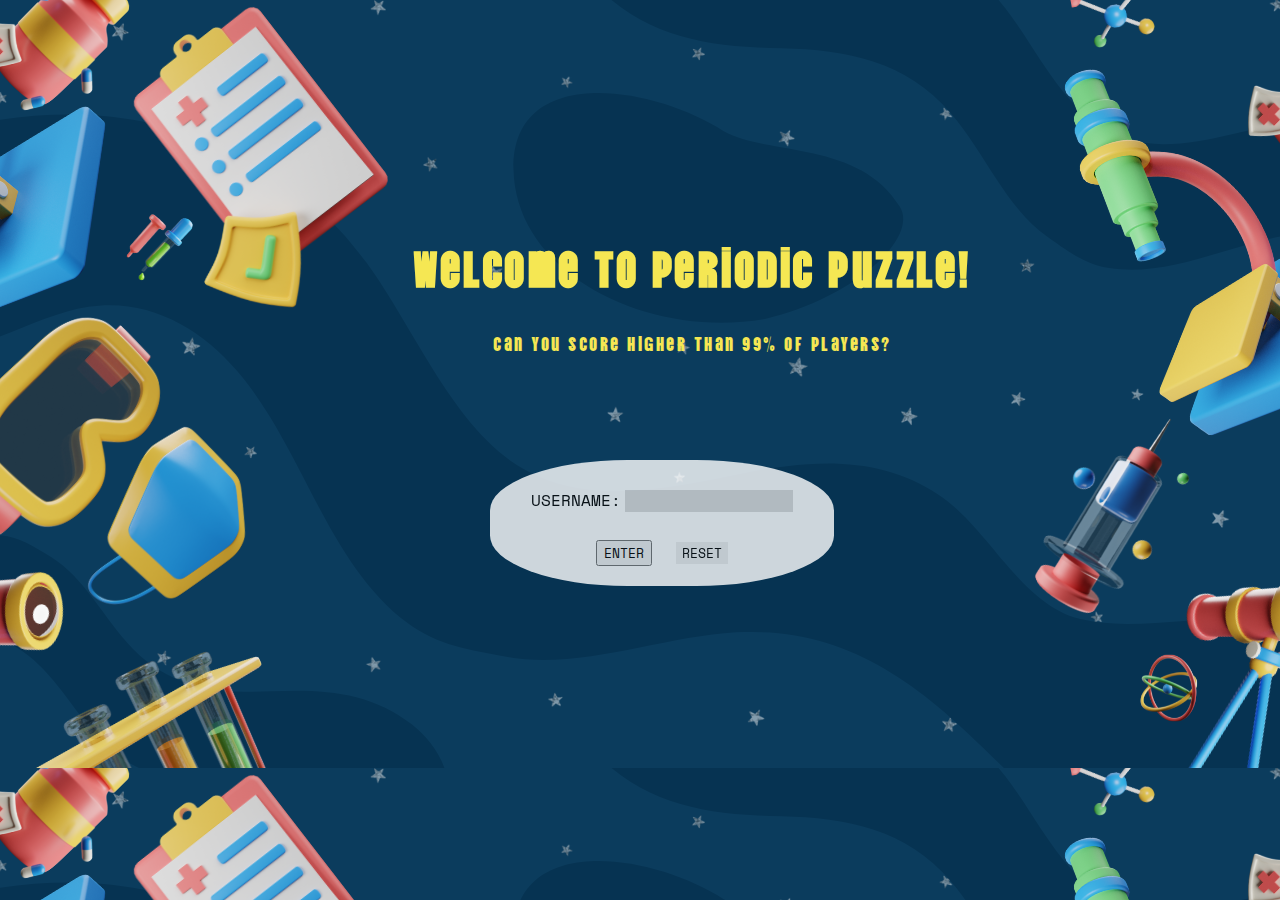
<file: index.html>
<!-- user info page -->

<!DOCTYPE html>
<html>

<head>
  <meta charset="utf-8">
  <meta name="viewport" content="width=device-width">
  <meta name="authors" content="Gabriel, Santos, Tablizo">
  <meta name="lastUpdated" content="05/25/2023">
  <title>Project</title>
  <link href="style.css" rel="stylesheet" type="text/css" />
</head>

<body>
  <div>
    <h2>Welcome to Periodic Puzzle!</h2>
    <p><br>Can you score higher than 99% of players?</p>
  </div>
  <form id='form' action='quiz_webpage/quiz.html'>
    <fieldset>
      <!--<legend>User info</legend>-->
      <br>
      <label for="userName">USERNAME:</label>
      <input type="text" id="userName" required>
      <br><br>
      <button id='submit'>ENTER</button>
      <input type='reset' value='RESET' id='reset'>
    </fieldset>
    
  </form>
  <script src="script.js"></script>
</body>

</html>
</file>
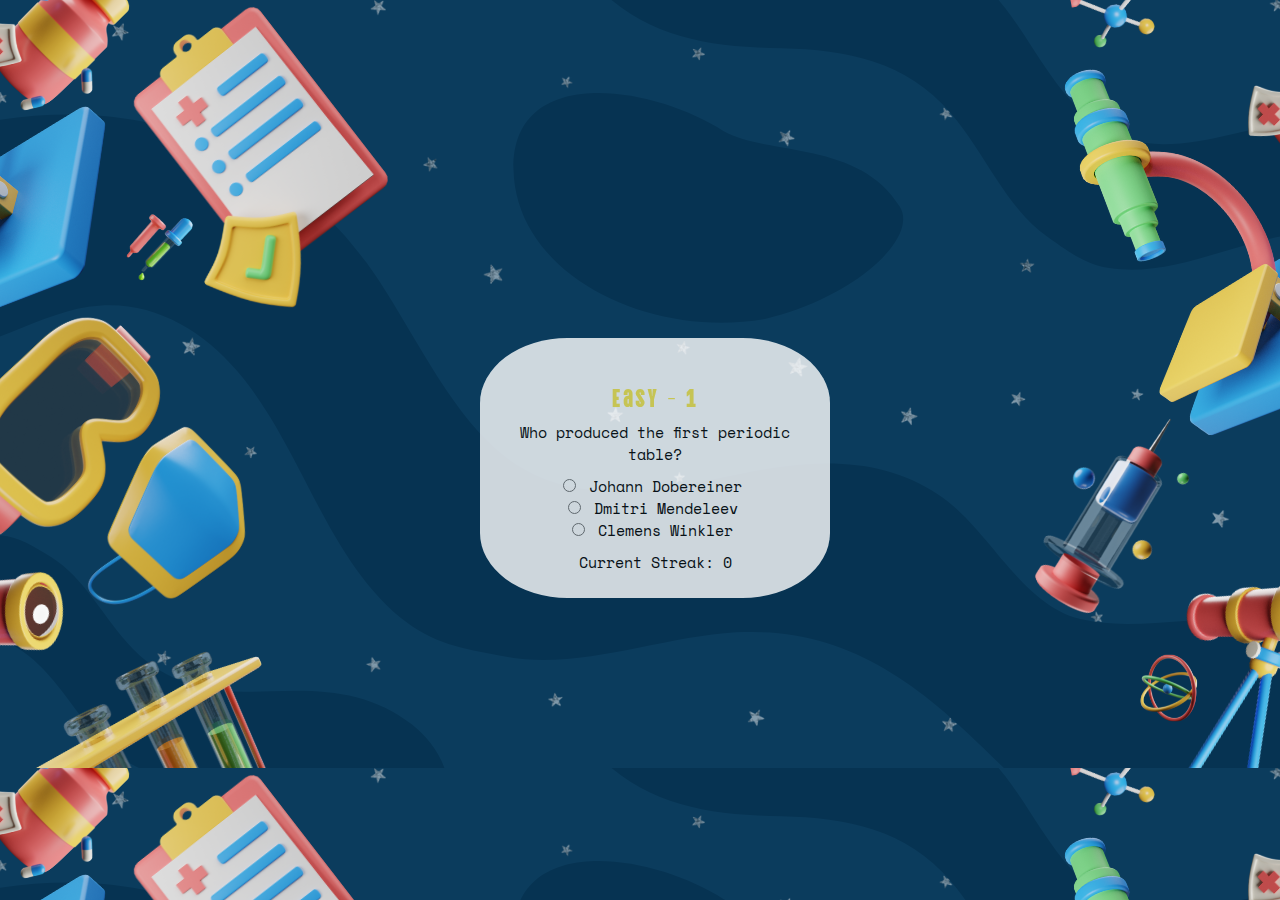
<file: quiz_webpage/quiz.html>
<!-- the actual game page -->

<!DOCTYPE html>
<html>

<head>
  <meta charset="utf-8">
  <meta name="viewport" content="width=device-width">
  <title>Quiz</title>
  <link href="quiz.css" rel="stylesheet" type="text/css" />
</head>

<body>
  <form id='form' action='/summary_webpage/summary.html' method='post'>
    <br><legend><span id='diff'>Easy</span> - <span id='qNum'></span></legend>
    <button type="submit" disabled style="display: none" aria-hidden="true"></button>
    <p id='question'></p>
    <input name='userAns' value='choiceA' type='radio'><span id='choice1'></span><br>
    <input name='userAns' value='choiceB' type='radio'><span id='choice2'></span><br>
    <input name='userAns' value='choiceC' type='radio'><span id='choice3'></span><br>
    <input type='text' id='textDiff'>
    <p id='streakP'>Current Streak: <span id='streakSpan'>0</span></p>
    <p id='uStat'></p>
    <p id='fact'></p>
  </form>
  
  <button id='next'>NEXT</button><br>
  <button id='nextDiff'>SUBMIT</button>
  <script src="quiz.js"></script>
</body>

</html>
</file>
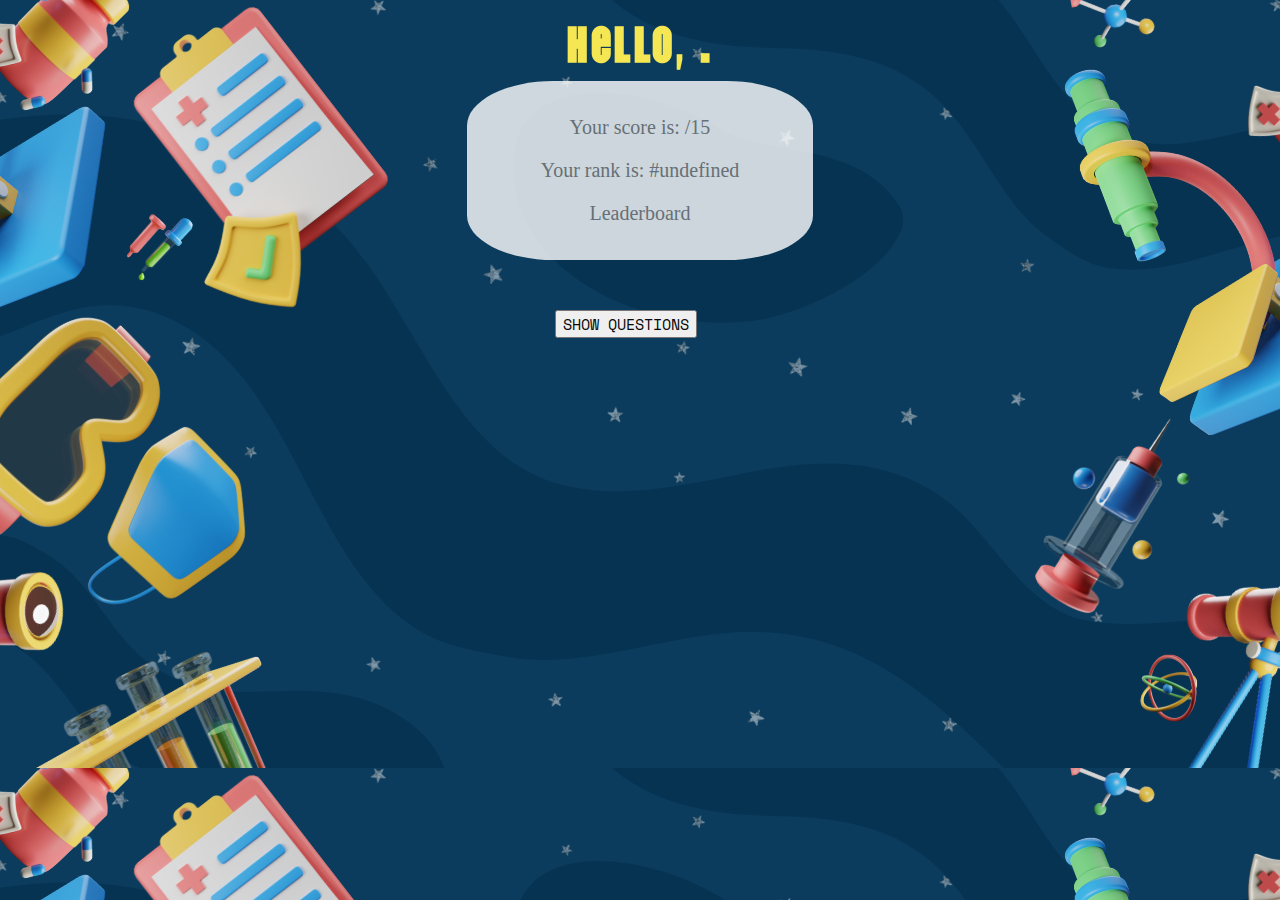
<file: summary_webpage/summary.html>
<!-- summary page -->

<!DOCTYPE html>
<html>

<head>
  <meta charset="utf-8">
  <meta name="viewport" content="width=device-width">
  <title>Summary</title>
  <link href="summary.css" rel="stylesheet" type="text/css"/>
</head>

<body>
  <h3>Hello, <span id='uName'></span>.</h3>
  <div id='summary'>
    <p>Your score is: <span id='score'></span>/15</p>
    <p>Your rank is: #<span id='rankU'></span></p>
    <p>Leaderboard</p>
    <p name='lbP'>#1: <span name='lb'></span> <span name='lbScore'></span></p> 
    <p name='lbP'>#2: <span name='lb'></span> <span name='lbScore'></span></p>
    <p name='lbP'>#3: <span name='lb'></span> <span name='lbScore'></span></p>
    <p name='lbP'>#4: <span name='lb'></span> <span name='lbScore'></span></p>
    <p name='lbP'>#5: <span name='lb'></span> <span name='lbScore'></span></p>
    <p name='lbP'>#6: <span name='lb'></span> <span name='lbScore'></span></p>
    <p name='lbP'>#7: <span name='lb'></span> <span name='lbScore'></span></p>
    <p name='lbP'>#8: <span name='lb'></span> <span name='lbScore'></span></p>
    <p name='lbP'>#9: <span name='lb'></span> <span name='lbScore'></span></p>
    <p name='lbP'>#10: <span name='lb'></span> <span name='lbScore'></span></p>
  </div>
  <button id='show'>SHOW QUESTIONS</button>
  <div id='review'>
    <p id='questionHtml'></p>
    <p id='answerHtml'></p>
  </div>
  <button id='prev'>PREVIOUS</button>
  <button id='next'>NEXT</button>
  
  <script src="summary.js"></script>

</body>

</html>
</file>
<file: style.css>
html {
  height: 100%;
  width: 100%;
}
body {
  background-image: url('imgs/background.png');
  background-color: #0B3C5D;
}
div {
  position: absolute;
  left: 31.5%;
  top: 25%;
}
h2, p {
  color: #F5E753;
  font-size: 50px;
  text-align: center;
  margin: 10px;
  font-family: 'Vina Sans Regular';
  letter-spacing: 2.5px;

  animation: 1s ease-out 0s 1 sunrise;;
}
p {
  font-size: 20px;
}
fieldset {
  width: 25%;
  text-align: center;
  background-color: white;
  opacity: .8;
  border-radius: 40%;
  border: none;
  position: absolute;
  left: 37.5%;
  top: 50%;
  margin: 10px;
  padding-top: 10px;
  padding-bottom: 10px;

  transition: border-radius 1s;
  animation: 1s ease-out 0s 1 sunrise;
}
input {
  border: none;
}
label, input, button {
  font-family: 'Space Mono Regular';
  color: #090909;
}
#userName {
  background-color: lightgray;
  opacity: 0.8;
}

/*Fonts*/
@font-face {
  font-family: 'Vina Sans Regular';
  src: url('fonts/VinaSans-Regular.ttf')
}
@font-face {
  font-family: 'Space Mono Regular';
  src: url('fonts/SpaceMono-Regular.ttf');
}

/*Transform and Transition*/
fieldset:hover {
  border-radius: 15%;
  transition: 1s;
}
#submit:hover, #reset:hover {
  transform: scale(1.25, 1.25);
  border: 1px solid black;
  background-color: white;
  transition: 1s;
}
#submit, #reset {
  margin: 10px;
  
  transform: scale(1,1);
  transition: transform 1s;
}
div:hover {
  transform: scale(1.5,1.5);
  transition: 1s;
}
div {
  transform: scale(1,1);
  transition: 1s;
}

@keyframes sunrise {
  0% {transform: translateY(100%)}
  100% {transform: translateY(0)}
}
</file>
<file: quiz_webpage/quiz.css>
body {
  background-image: url('../imgs/background.png');
  background-color: #0B3C5D;
}
form {
  display: block;
  position: absolute;
  top: 37.5%;
  left: 37.5%;
  margin: auto;
  background-color: white;
  opacity: .8;
  text-align: center;
  width: 25%;
  padding: 15px;
  border-radius: 25%;

  transition: border-radius 1s;
  animation: 1s ease-out 0s 1 sunrise;
}
legend {
  color: #F5E753;
  font-size: 25px;
  font-family: 'Vina Sans Regular';
  letter-spacing: 2.5px;
  margin: 10px;
}
p, button, #choice1, #choice2, #choice3 {
  font-size: 15px;
  font-family: 'Space Mono Regular';
  color: #090909;
  margin: 10px;
}
#textDiff {
  position: relative;
  margin: auto;
}
#nextDiff {
  position: relative;
  left: 46.5%;
  margin: 10px;
  margin-top: 41.5%;
}
button {
  position: absolute;
  top: 50%;
  left: 47.5%;
}

/*Fonts*/
@font-face {
  font-family: 'Vina Sans Regular';
  src: url('../fonts/VinaSans-Regular.ttf')
}
@font-face {
  font-family: 'Space Mono Regular';
  src: url('../fonts/SpaceMono-Regular.ttf');
}

/*Animation and Transitions*/
form:hover {
  border-radius: 15%;
  transition: border-radius 1s;
}
legend:hover {
  transform: scale(1.25,1.25);
  transition: 1s;
}
legend {
  transform: scale(1,1);
  transition: 1s;
}
input:hover {
  transform: scale(1.5,1.5);
  transition: 1s;
}
input {
  transform: scale(1,1);
  transition: 1s;
}
#textDiff:hover {
  transform: none;
}
#next:hover, #nextDiff:hover {
  transform: scale(1.25, 1.25);
  border: 1px solid black;
  background-color: white;
  transition: 1s;
}
#next, #nextDiff {
  transform: scale(1,1);
  transition: 1s;
}

@keyframes sunrise {
  0% {transform: translateY(100%)}
  100% {transform: translateY(0)}
}
</file>
<file: summary_webpage/summary.css>
body {
  background-image: url('../imgs/background.png');
  background-color: #0B3C5D;
}
h3, #summary, #show {
  animation: 1s ease-out 0s 1 sunrise;
}
h3 {
  text-align: center;
  color: #F5E753;
  font-size: 50px;
  margin: 10px;
  font-family: 'Vina Sans Regular';
  letter-spacing: 2.5px;
}
#summary {
  display: block;
  margin: auto;
  background-color: white;
  opacity: .8;
  text-align: center;
  width: 25%;
  padding: 15px;
  border-radius: 25%;

  transition: border-radius 1s;
}
#summary > p {
  font-family: Fantasy, "Copperplate";
  color: Grey;
  font-size: 20px;
}
button {
  position: relative;
  left: 42.5%;
  font-size: 15px;
  font-family: 'Space Mono Regular';
  color: #090909;
  margin: 10px;

  transform: scale(1,1);
  transition: 1s;
}
#show {
  margin-top: 50px;
}
#review {
  text-align: center;
  font-family: 'Space Mono Regular';
  color: white;
}
div {
  margin: 25px;
}

/*FONTS*/
@font-face {
  font-family: 'Vina Sans Regular';
  src: url('../fonts/VinaSans-Regular.ttf')
}
@font-face {
  font-family: 'Space Mono Regular';
  src: url('../fonts/SpaceMono-Regular.ttf');
}

/*ANIMATIONS AND TRANSITIONS*/
h3:hover {
  transform: scale(1.25, 1.25);
  transition: 1s;
}
h3 {
  transform: scale(1,1);
  transition: 1s;
}
#summary:hover {
  border-radius: 15%;
  transition: border-radius 1s;
}
button:hover {
  border: 1px solid black;
  background-color: white;
  transition: 1s;
}
#show:hover {
  transform: scale(1.5,1.5);
  transition: 1s;
}
#prev:hover, #next:hover {
  transform: scale(1.25, 1.25);
  transition: 1s;
}

@keyframes sunrise {
  0% {transform: translateY(100%)}
  100% {transform: translateY(0)}
}
</file>
